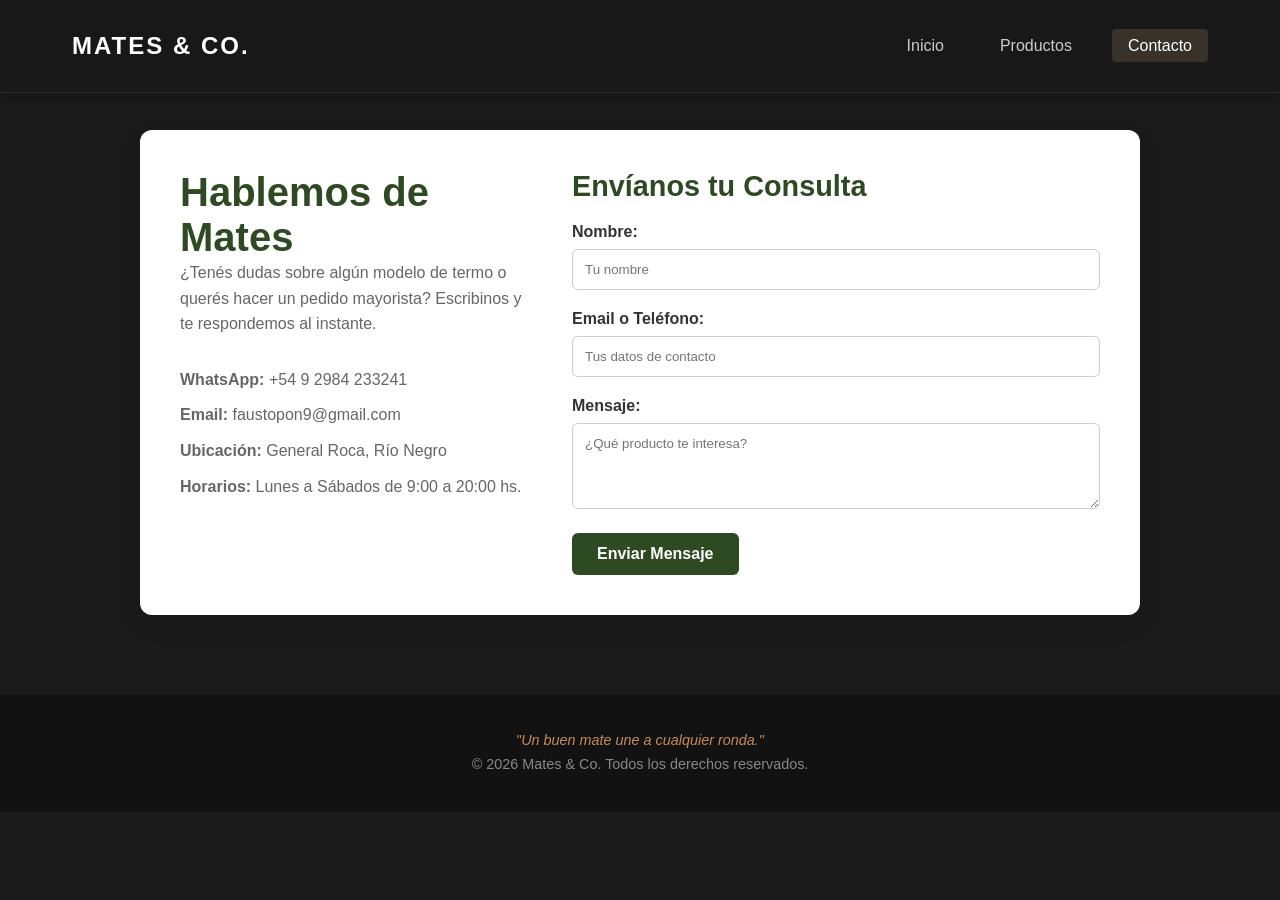
<file: contacto.html>
<!DOCTYPE html>
<html lang="es">
<head>
    <meta charset="UTF-8">
    <meta name="viewport" content="width=device-width, initial-scale=1.0">
    <title>Contacto | Mates & Co.</title>
    <link rel="stylesheet" href="css.css"> 
</head>
<body>
    <header>
        <nav>
            <div class="logo">
                <a href="index.html">MATES & CO.</a>
            </div>
            <button class="menu-toggle" aria-label="Abrir menú">☰</button> 
            <ul class="nav-links">
                <li><a href="index.html">Inicio</a></li>
                <li><a href="productos.html">Productos</a></li>
                <li><a href="contacto.html" class="active">Contacto</a></li>
            </ul>
        </nav>
    </header>

    <main class="contact-main">
        <section class="contact-info">
            <h2>Hablemos de Mates</h2>
            <p>¿Tenés dudas sobre algún modelo de termo o querés hacer un pedido mayorista? Escribinos y te respondemos al instante.</p>
            
            <div class="contact-details">
                <p><strong>WhatsApp:</strong> +54 9 2984 233241</p>
                <p><strong>Email:</strong> faustopon9@gmail.com</p>
                <p><strong>Ubicación:</strong> General Roca, Río Negro</p>
                <p><strong>Horarios:</strong> Lunes a Sábados de 9:00 a 20:00 hs.</p>
            </div>
        </section>

        <section class="contact-form-section">
            <h3>Envíanos tu Consulta</h3>
            <form action="#" method="POST" class="contact-form">
                <div class="form-group">
                    <label for="name">Nombre:</label>
                    <input type="text" id="name" name="name" required placeholder="Tu nombre">
                </div>
                <div class="form-group">
                    <label for="email">Email o Teléfono:</label>
                    <input type="text" id="email" name="email" required placeholder="Tus datos de contacto">
                </div>
                <div class="form-group">
                    <label for="message">Mensaje:</label>
                    <textarea id="message" name="message" rows="4" required placeholder="¿Qué producto te interesa?"></textarea>
                </div>
                <button type="submit" class="submit-btn">Enviar Mensaje</button>
            </form>
        </section>
    </main>

    <footer class="main-footer">
        <p>"Un buen mate une a cualquier ronda."</p>
        <p>© 2026 Mates & Co. Todos los derechos reservados.</p>
    </footer>

    <script>
        document.querySelector('.menu-toggle').addEventListener('click', () => {
            document.querySelector('.nav-links').classList.toggle('open');
        });
    </script>
</body>
</html>
</file>
<file: css.css>
:root {
    --primary-color: #2D4A22;     /* Verde mate profundo */
    --accent-color: #C68B59;      /* Tono madera / cuero cálido */
    --dark-bg: #1A1A1A;           /* Fondo oscuro institucional */
    --light-bg: #F9F6F0;          /* Fondo crema suave */
    --text-main: #333333;         /* Texto principal */
    --text-light: #FFFFFF;        /* Texto blanco */
    --font-main: 'Montserrat', 'Helvetica Neue', Arial, sans-serif;
}

body {
    font-family: var(--font-main);
    margin: 0;
    padding: 0;
    background-color: var(--light-bg);
    color: var(--text-main);
}


header {
    background-color: rgba(26, 26, 26, 0.9);
    backdrop-filter: blur(8px);
    color: var(--text-light);
    padding: 1rem 0;
    position: fixed;
    width: 100%;
    top: 0;
    z-index: 1000;
    box-shadow: 0 2px 10px rgba(0, 0, 0, 0.2);
}

nav {
    display: flex;
    justify-content: space-between;
    align-items: center;
    max-width: 1200px;
    margin: 0 auto;
    padding: 0 20px;
}

.logo a {
    font-size: 1.5rem;
    font-weight: 800;
    color: var(--text-light);
    text-decoration: none;
    letter-spacing: 1px;
}

.nav-links {
    list-style: none;
    margin: 0;
    padding: 0;
    display: flex;
    gap: 30px;
}

.nav-links a {
    color: var(--text-light);
    text-decoration: none;
    font-weight: 500;
    transition: color 0.3s ease;
}

.nav-links a:hover, .nav-links a.active {
    color: var(--accent-color);
}

.menu-toggle {
    display: none;
    background: none;
    border: none;
    color: var(--text-light);
    font-size: 1.8rem;
    cursor: pointer;
}


.main-footer {
    background-color: var(--dark-bg);
    color: var(--text-light);
    text-align: center;
    padding: 30px 20px;
    margin-top: 50px;
}

.main-footer p {
    margin: 5px 0;
}

.main-footer p:first-child {
    font-style: italic;
    color: var(--accent-color);
}


.hero {
    position: relative;
    height: 100vh;
    display: flex;
    align-items: center;
    justify-content: center;
    text-align: center;
    color: var(--text-light);
    overflow: hidden;
    background: linear-gradient(rgba(0,0,0,0.5), rgba(0,0,0,0.5)), url('IMAGENES/mate-bg.jpg') no-repeat center center/cover;
}

.hero-content {
    position: relative;
    z-index: 1;
    padding: 40px;
    max-width: 800px;
}

.hero-content h2 {
    font-size: 3.2rem;
    margin-bottom: 20px;
    text-shadow: 2px 2px 4px rgba(0,0,0,0.6);
}

.hero-content p {
    font-size: 1.2rem;
    margin-bottom: 30px;
}

.btn {
    display: inline-block;
    padding: 15px 35px;
    background-color: var(--accent-color);
    color: var(--text-light);
    text-decoration: none;
    border-radius: 6px;
    font-weight: bold;
    text-transform: uppercase;
    transition: background-color 0.3s, transform 0.2s;
}

.btn:hover {
    background-color: #b07747;
    transform: translateY(-2px);
}


.products-page-main {
    max-width: 1200px;
    margin: 120px auto 50px auto;
    padding: 0 20px;
}

.products-hero {
    text-align: center;
    margin-bottom: 50px;
}

.products-hero h1 {
    font-size: 2.8rem;
    color: var(--primary-color);
}

.products-grid-container {
    display: grid;
    grid-template-columns: repeat(auto-fit, minmax(300px, 1fr));
    gap: 30px;
}

.product-card {
    background-color: #fff;
    padding: 25px;
    border-radius: 12px;
    text-align: center;
    box-shadow: 0 10px 20px rgba(0,0,0,0.05);
    transition: transform 0.3s, box-shadow 0.3s;
    border: 1px solid #eaeaea;
}

.product-card:hover {
    transform: translateY(-8px);
    box-shadow: 0 15px 30px rgba(45, 74, 34, 0.15);
    border-color: var(--primary-color);
}

.product-img {
    width: 100%;
    height: 250px;
    object-fit: cover;
    border-radius: 8px;
    margin-bottom: 20px;
}

.product-title {
    color: var(--dark-bg);
    font-size: 1.5rem;
    margin: 0 0 10px 0;
}

.product-price {
    font-size: 1.8rem;
    font-weight: bold;
    color: var(--accent-color);
    margin-bottom: 15px;
}

.product-description {
    color: #666;
    font-size: 0.95rem;
    line-height: 1.5;
    margin-bottom: 25px;
    min-height: 60px;
}

.btn-buy {
    display: block;
    width: 100%;
    padding: 12px 0;
    background-color: var(--primary-color);
    color: var(--text-light);
    text-decoration: none;
    border-radius: 6px;
    font-weight: bold;
    transition: background-color 0.3s;
}

.btn-buy:hover {
    background-color: #1e3216;
}

/* CONTACTO */
.contact-main {
    max-width: 1000px;
    margin: 130px auto 80px auto;
    display: flex;
    gap: 40px;
    background-color: #fff;
    padding: 40px;
    border-radius: 12px;
    box-shadow: 0 10px 25px rgba(0,0,0,0.08);
}

.contact-info {
    flex: 1;
}

.contact-info h2 {
    font-size: 2.5rem;
    color: var(--primary-color);
    margin-top: 0;
}

.contact-info p {
    color: #666;
    line-height: 1.6;
}

.contact-details {
    margin-top: 30px;
}

.contact-details p {
    margin: 10px 0;
    font-size: 1rem;
}

.contact-form-section {
    flex: 1.5;
}

.contact-form-section h3 {
    margin-top: 0;
    color: var(--primary-color);
    font-size: 1.8rem;
    margin-bottom: 20px;
}

.form-group {
    margin-bottom: 20px;
}

.form-group label {
    display: block;
    margin-bottom: 8px;
    font-weight: bold;
    color: var(--text-main);
}

.contact-form input,
.contact-form textarea {
    width: 100%;
    padding: 12px;
    border: 1px solid #ccc;
    border-radius: 6px;
    box-sizing: border-box;
    font-family: inherit;
}

.contact-form input:focus,
.contact-form textarea:focus {
    border-color: var(--primary-color);
    outline: none;
    box-shadow: 0 0 0 3px rgba(45, 74, 34, 0.1);
}

.submit-btn {
    background-color: var(--primary-color);
    color: #fff;
    padding: 12px 25px;
    border: none;
    border-radius: 6px;
    font-weight: bold;
    cursor: pointer;
    font-size: 1rem;
    transition: background-color 0.3s;
}

.submit-btn:hover {
    background-color: #1e3216;
}

@media (max-width: 768px) {
    .nav-links {
        display: none;
        flex-direction: column;
        position: absolute;
        top: 60px;
        left: 0;
        width: 100%;
        background-color: rgba(26, 26, 26, 0.95);
        padding: 20px 0;
        gap: 20px;
        text-align: center;
    }

    .nav-links.open {
        display: flex;
    }

    .menu-toggle {
        display: block;
    }

    .hero-content h2 {
        font-size: 2.3rem;
    }

    .contact-main {
        flex-direction: column;
        padding: 20px;
        margin-top: 100px;
    }
}

* {
    margin: 0;
    padding: 0;
    box-sizing: border-box;
    font-family: 'Segoe UI', Tahoma, Geneva, Verdana, sans-serif;
}

body {
    background-color: #1a1a1a;
    color: #ffffff;
}

/* Header */
header {
    background-color: #181818;
    border-bottom: 1px solid #2a2a2a;
}

nav {
    display: flex;
    justify-content: space-between;
    align-items: center;
    max-width: 1200px;
    margin: 0 auto;
    padding: 1rem 2rem;
}

.logo a {
    color: #ffffff;
    font-size: 1.5rem;
    font-weight: 700;
    text-decoration: none;
    letter-spacing: 2px;
}

.menu-toggle {
    display: none;
    background: none;
    border: none;
    color: #ffffff;
    font-size: 1.5rem;
    cursor: pointer;
}

.nav-links {
    display: flex;
    list-style: none;
    gap: 1.5rem;
}

.nav-links a {
    color: #cccccc;
    text-decoration: none;
    padding: 0.5rem 1rem;
    transition: color 0.3s ease;
}

.nav-links a:hover,
.nav-links a.active {
    color: #ffffff;
    background-color: #38322a;
    border-radius: 4px;
}

/* SECCIÓN HERO CON LA IMAGEN DE FONDO */
.hero {
    position: relative; /* Indispensable para alojar la imagen absoluta */
    min-height: 80vh;
    display: flex;
    justify-content: center;
    align-items: center;
    text-align: center;
    padding: 2rem;
    overflow: hidden; /* Evita desbordamientos */
}

/* Imagen <img src> configurada como fondo */
.hero-bg {
    position: absolute;
    top: 0;
    left: 0;
    width: 100%;
    height: 100%;
    object-fit: cover; /* Ajusta la imagen para cubrir todo sin estirarla */
    z-index: 1; /* Fondo nivel 1 */
}

/* Sombreado oscuro opcional */
.hero-overlay {
    position: absolute;
    top: 0;
    left: 0;
    width: 100%;
    height: 100%;
    background-color: rgba(0, 0, 0, 0.55);
    z-index: 2; /* Nivel 2: encima de la imagen */
}

/* Texto y Botón */
.hero-content {
    position: relative;
    z-index: 3; /* Nivel 3: encima del overlay y de la imagen */
    max-width: 800px;
}

.hero-content h2 {
    font-size: 3rem;
    font-weight: 700;
    margin-bottom: 1rem;
    text-shadow: 0 2px 4px rgba(0,0,0,0.6);
}

.hero-content p {
    font-size: 1.25rem;
    margin-bottom: 2rem;
    color: #e0e0e0;
    text-shadow: 0 1px 3px rgba(0,0,0,0.6);
}

/* Botón Catálogo */
.btn {
    display: inline-block;
    background-color: #c48b59;
    color: #ffffff;
    padding: 0.85rem 2rem;
    border-radius: 6px;
    text-decoration: none;
    font-weight: 600;
    letter-spacing: 1px;
    transition: background-color 0.3s ease;
}

.btn:hover {
    background-color: #a87243;
}

/* Footer */
.main-footer {
    background-color: #121212;
    text-align: center;
    padding: 2rem;
    font-size: 0.9rem;
    color: #888888;
}

.main-footer p {
    margin-bottom: 0.5rem;
}
</file>
